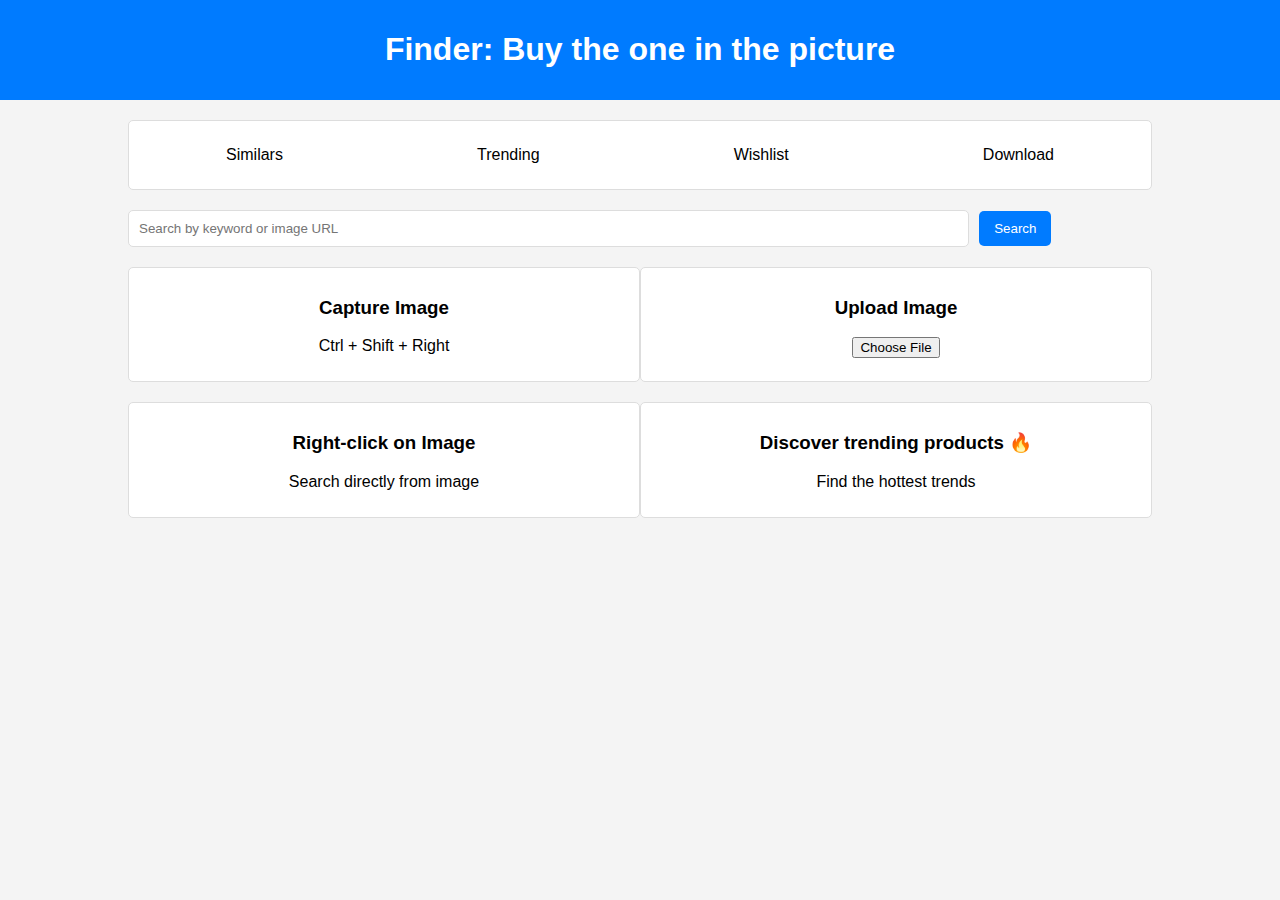
<file: index.html>
<!DOCTYPE html>
<html lang="tr">
<head>
  <meta charset="UTF-8">
  <meta name="viewport" content="width=device-width, initial-scale=1.0">
  <title>Finder: Buy the one in the picture</title>
  <link rel="stylesheet" href="styles.css">
</head>
<body>
  <header>
    <h1>Finder: Buy the one in the picture</h1>
  </header>

  <div class="container">
    <!-- Tabs -->
    <div class="tabs">
      <div class="tab">Similars</div>
      <div class="tab">Trending</div>
      <div class="tab">Wishlist</div>
      <div class="tab">Download</div>
    </div>

    <!-- Search Bar -->
    <div class="search-bar">
      <input type="text" placeholder="Search by keyword or image URL">
      <button>Search</button>
    </div>

    <!-- Options -->
    <div class="options">
      <div class="option-item">
        <h3>Capture Image</h3>
        <p>Ctrl + Shift + Right</p>
      </div>
      <div class="option-item">
        <h3>Upload Image</h3>
        <button id="upload-button">Choose File</button>
        <input type="file" id="upload-input" accept="image/*">
      </div>
    </div>

    <!-- More options -->
    <div class="options">
      <div class="option-item">
        <h3>Right-click on Image</h3>
        <p>Search directly from image</p>
      </div>
      <div class="option-item">
        <h3>Discover trending products 🔥</h3>
        <p>Find the hottest trends</p>
      </div>
    </div>
  </div>

  <script src="scripts.js"></script>
</body>
</html>
</file>
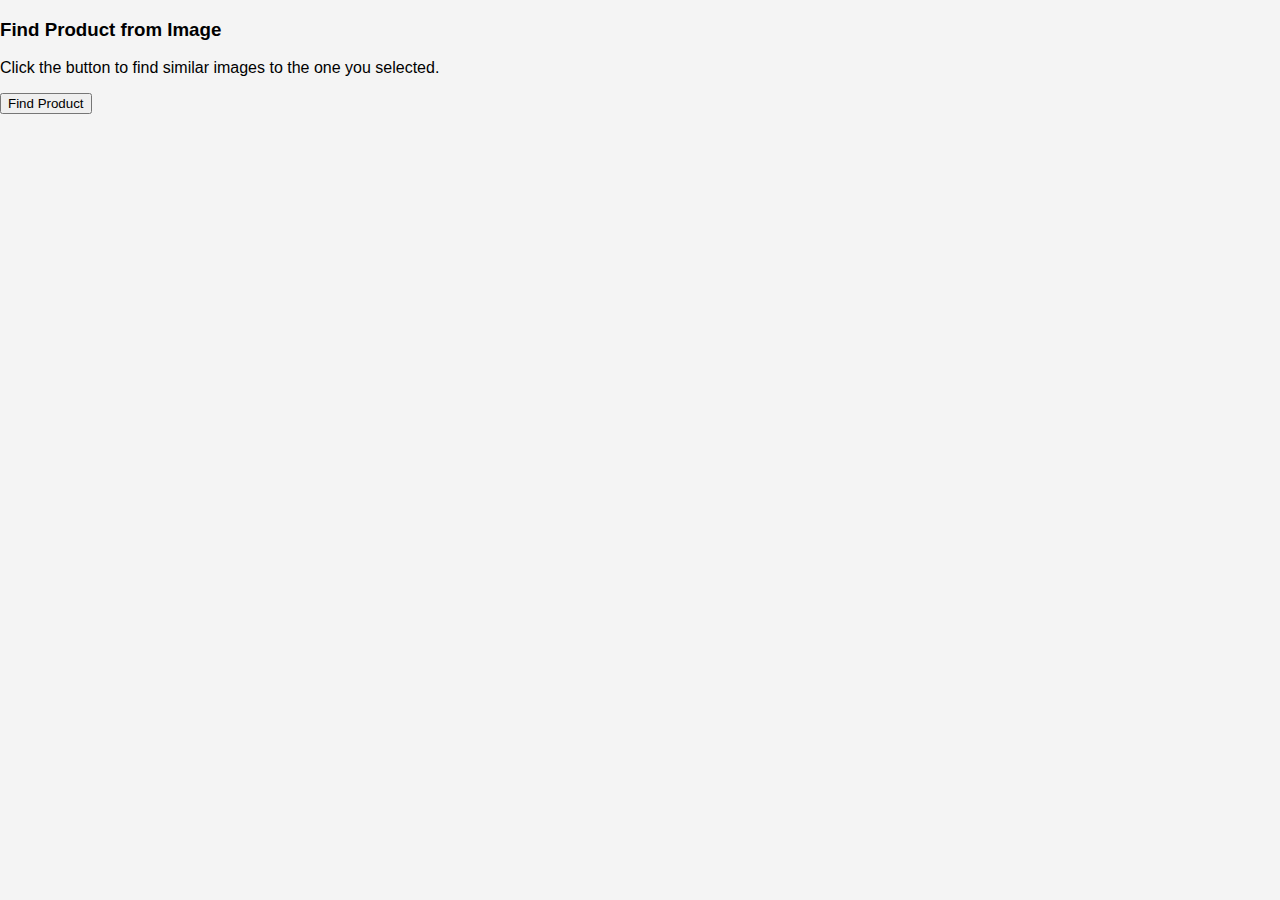
<file: popup.html>
<!DOCTYPE html>
<html lang="en">
<head>
  <meta charset="UTF-8">
  <meta name="viewport" content="width=device-width, initial-scale=1.0">
  <title>Find Product</title>
  <link rel="stylesheet" href="styles.css">
</head>
<body>
  <h3>Find Product from Image</h3>
  <p>Click the button to find similar images to the one you selected.</p>
  <button id="findProductBtn">Find Product</button>
  <script src="popup.js"></script>
</body>
</html>
</file>
<file: styles.css>
body {
    font-family: Arial, sans-serif;
    background-color: #f4f4f4;
    margin: 0;
    padding: 0;
  }
  
  header {
    background-color: #007BFF;
    color: white;
    padding: 10px 20px;
    text-align: center;
  }
  
  .container {
    width: 80%;
    margin: 0 auto;
    padding: 20px;
  }
  
  .tabs {
    display: flex;
    justify-content: space-evenly;
    background-color: #fff;
    border: 1px solid #ddd;
    border-radius: 5px;
    margin-bottom: 20px;
    padding: 15px 0; /* Yükseklik arttırıldı */
  }
  
  .tab {
    padding: 10px 20px;
    cursor: pointer;
    text-align: center;
    flex-grow: 1; /* Sekmelerin arka planı biraz daha genişletildi */
  }
  
  .tab:hover {
    background-color: #e9ecef;
  }
  
  .search-bar {
    display: flex;
    align-items: center;
    margin-bottom: 20px;
  }
  
  .search-bar input {
    width: 80%;
    padding: 10px;
    margin-right: 10px;
    border-radius: 5px;
    border: 1px solid #ddd;
  }
  
  .search-bar button {
    padding: 10px 15px;
    border: none;
    background-color: #007BFF;
    color: white;
    border-radius: 5px;
    cursor: pointer;
  }
  
  .search-bar button:hover {
    background-color: #0056b3;
  }
  
  .options {
    display: flex;
    justify-content: center;
    margin-top: 20px;
  }
  
  .option-item {
    padding: 10px;
    background-color: #fff;
    border-radius: 5px;
    border: 1px solid #ddd;
    width: 48%;
    text-align: center;
  }
  
  .option-item:hover {
    background-color: #f1f1f1;
  }
  
  /* Resim yükleme butonunun gizlenmesi */
  #upload-input {
    display: none;
  }
</file>
